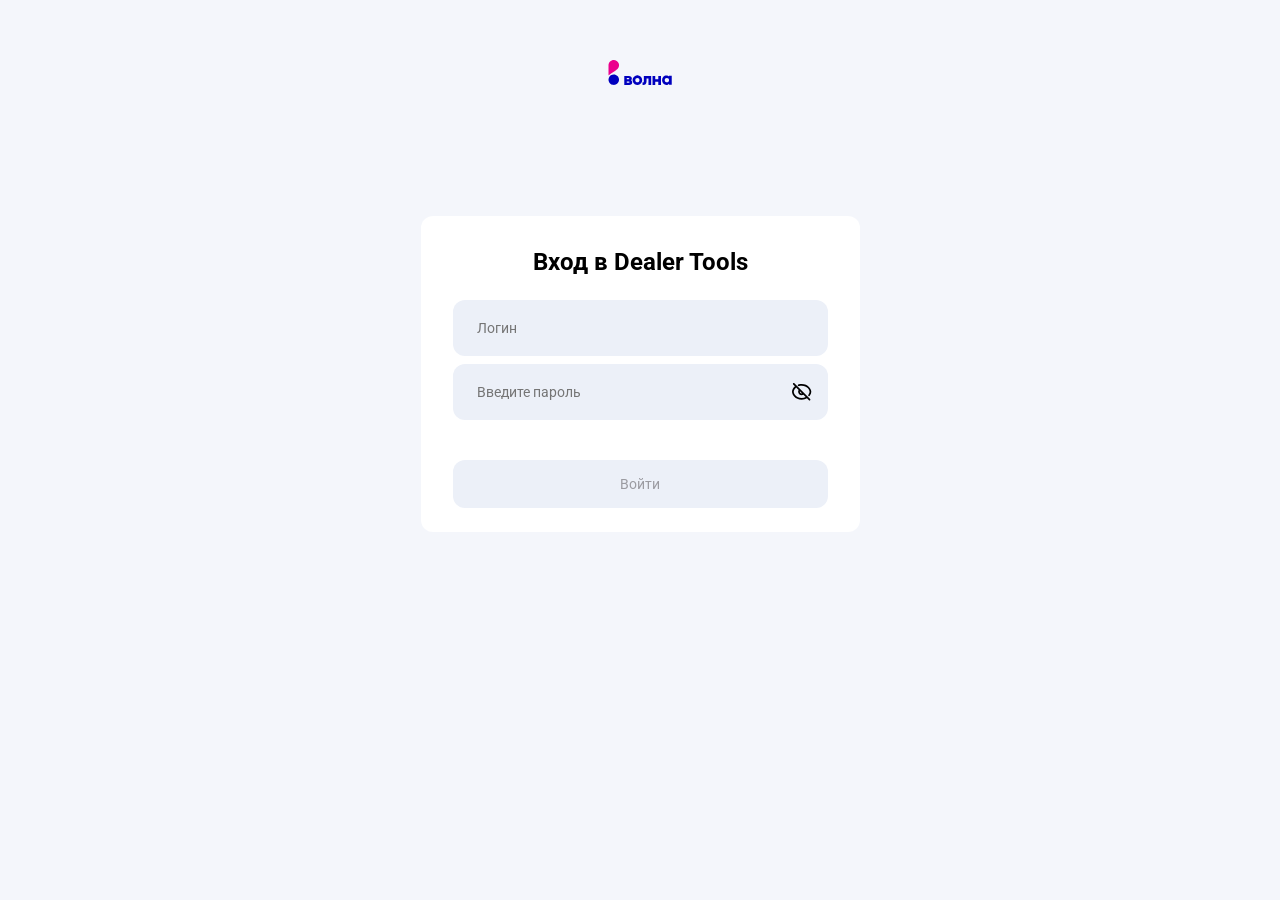
<file: волна вход/index.html>
<!DOCTYPE html>
<html lang="ru">
<head>
    <meta charset="UTF-8">
    <meta name="viewport" content="width=device-width, initial-scale=1.0">
    <title>Форма авторизации</title>
<link rel="stylesheet" href="style.css">
<link rel="stylesheet" href="allstyle.css">
</head>
<body>
    <div class="content-wrapper">
        <div class="volna">
            <svg width="81" height="32" viewBox="0 0 82 41" fill="none" xmlns="http://www.w3.org/2000/svg">
                <path d="M72.0825 25.8558C72.0647 26.2309 72.1231 26.6056 72.2542 26.9574C72.3852 27.3092 72.5862 27.6309 72.845 27.9029C73.3887 28.3941 74.0953 28.6661 74.8281 28.6661C75.5608 28.6661 76.2674 28.3941 76.8111 27.9029C77.2975 27.3317 77.5645 26.606 77.5645 25.8558C77.5645 25.1057 77.2975 24.38 76.8111 23.8088C76.2659 23.3208 75.5598 23.0509 74.8281 23.0509C74.0963 23.0509 73.3902 23.3208 72.845 23.8088C72.5862 24.0808 72.3852 24.4024 72.2542 24.7543C72.1231 25.1061 72.0647 25.4808 72.0825 25.8558ZM77.5685 21.1784V20.0935H81.028V31.6182H77.5685V30.5333C77.1397 31.0121 76.6079 31.3875 76.0132 31.6313C75.4184 31.875 74.7761 31.9808 74.1346 31.9406C73.3977 31.9465 72.6683 31.7931 71.9961 31.4911C71.324 31.189 70.725 30.7453 70.2402 30.1904C69.2009 28.9904 68.6289 27.4561 68.6289 25.8686C68.6289 24.2812 69.2009 22.7469 70.2402 21.5469C70.7226 20.9873 71.3206 20.5388 71.9928 20.2323C72.6651 19.9257 73.3958 19.7684 74.1346 19.7711C74.776 19.732 75.4179 19.8383 76.0125 20.082C76.6071 20.3257 77.139 20.7005 77.5685 21.1784Z" fill="#0000BE"/>
                <path d="M63.8041 24.5745V20.4242H67.2584V31.9489H63.8041V27.7986H59.884V31.9489H56.4297V20.4242H59.884V24.5745H63.8041Z" fill="#0000BE"/>
                <path d="M45.2843 20.3499H54.6853V31.8746H51.2309V23.6865H48.7387V27.1204C48.7387 28.8706 48.3054 30.1534 47.4388 30.9688C46.5688 31.7825 45.2997 32.0896 43.6211 31.89V28.6659C43.8268 28.7536 44.054 28.778 44.2736 28.7361C44.4933 28.6942 44.6955 28.5878 44.8544 28.4305C45.1823 27.9894 45.3355 27.4425 45.2843 26.8952V20.3499Z" fill="#0000BE"/>
                <path d="M34.3736 25.7927C34.3599 26.1537 34.42 26.5138 34.5503 26.8508C34.6805 27.1878 34.8781 27.4947 35.131 27.7527C35.6392 28.2415 36.3169 28.5145 37.022 28.5145C37.7271 28.5145 38.4048 28.2415 38.9129 27.7527C39.4031 27.2176 39.675 26.5183 39.675 25.7927C39.675 25.067 39.4031 24.3677 38.9129 23.8327C38.4035 23.3462 37.7263 23.0748 37.022 23.0748C36.3177 23.0748 35.6404 23.3462 35.131 23.8327C34.8781 24.0907 34.6805 24.3976 34.5503 24.7346C34.42 25.0716 34.3599 25.4316 34.3736 25.7927ZM41.354 30.1273C40.3542 31.1377 39.0347 31.77 37.6208 31.9163C36.2068 32.0626 34.7859 31.7139 33.6004 30.9295C32.4148 30.1452 31.5381 28.9739 31.1197 27.6153C30.7013 26.2568 30.7672 24.7952 31.3061 23.4798C31.845 22.1644 32.8235 21.0767 34.0748 20.4022C35.3261 19.7276 36.7726 19.5081 38.1677 19.781C39.5628 20.0539 40.8199 20.8023 41.7248 21.8986C42.6297 22.9949 43.1263 24.3712 43.1298 25.7927C43.1466 26.5983 42.9976 27.3988 42.6922 28.1444C42.3867 28.8901 41.9312 29.565 41.354 30.1273Z" fill="#0000BE"/>
                <path d="M23.4428 29.0854H26.0016C26.6771 29.0854 27.0251 28.7988 27.0251 28.2308C27.0251 27.6627 26.6874 27.4222 26.0016 27.4222H23.4428V29.0854ZM25.6127 23.1849H23.4428V24.7969H25.6127C26.295 24.7969 26.6362 24.5359 26.6362 24.0139C26.6362 23.4919 26.295 23.2156 25.6127 23.1849ZM28.8163 26.0405C29.298 26.278 29.6999 26.6511 29.9726 27.1138C30.2453 27.5765 30.377 28.1088 30.3515 28.6453C30.3712 29.0957 30.2895 29.5447 30.1123 29.9593C29.9352 30.3738 29.6671 30.7433 29.328 31.0403C28.5108 31.6841 27.4852 32.0047 26.4468 31.941H20.2188V20.4367H25.9811C27.0192 20.376 28.0437 20.6963 28.8623 21.3374C29.2014 21.6345 29.4695 22.0039 29.6466 22.4185C29.8238 22.833 29.9055 23.2821 29.8858 23.7324C29.9107 24.1794 29.8252 24.6256 29.6369 25.0316C29.4486 25.4377 29.1632 25.7912 28.806 26.0609" fill="#0000BE"/>
                <path d="M6.75507 8.8952e-09C4.96525 0.00135541 3.24915 0.712952 1.98356 1.97854C0.717973 3.24413 0.00636029 4.96025 0.00500488 6.75006V19.6668C0.00500488 19.6668 10.3015 12.7427 11.5195 11.5196C12.4643 10.5769 13.1082 9.37506 13.3697 8.06623C13.6311 6.7574 13.4984 5.40042 12.9883 4.16706C12.4782 2.9337 11.6136 1.8794 10.504 1.13762C9.39447 0.395842 8.08976 -6.85215e-05 6.75507 8.8952e-09Z" fill="#EB008C"/>
                <path d="M13.5001 25.1938C13.5011 26.5292 13.106 27.835 12.3647 28.9458C11.6233 30.0567 10.5692 30.9226 9.33556 31.4341C8.10194 31.9457 6.7443 32.0798 5.43444 31.8195C4.12458 31.5592 2.92136 30.9162 1.97704 29.9719C1.03272 29.0276 0.389743 27.8244 0.129454 26.5145C-0.130836 25.2046 0.0032709 23.847 0.514801 22.6134C1.02633 21.3798 1.89229 20.3256 3.00311 19.5843C4.11394 18.843 5.4197 18.4478 6.75517 18.4488C8.54362 18.4502 10.2584 19.1612 11.5231 20.4259C12.7877 21.6905 13.4988 23.4053 13.5001 25.1938Z" fill="#0000BE"/>
            </svg>
        </div>
        <div class="form-container">
            <h4>Вход в Dealer Tools</h4>
            <form action="#" method="POST">
                <div class="form-group">
                    <input type="text" id="login" placeholder="Логин" name="login" required>
                </div>
                <div class="input-group">
                    <div class="form-wrapper">
                        <input type="password" id="password" placeholder="Введите пароль" name="password" required>
                        <svg width="20" height="20" viewBox="0 0 19 17" fill="none" xmlns="http://www.w3.org/2000/svg">
                            <path fill-rule="evenodd" clip-rule="evenodd" d="M1.07741 0.244078C1.40285 -0.0813592 1.93049 -0.0813592 2.25592 0.244078L17.2559 15.2441C17.5814 15.5695 17.5814 16.0972 17.2559 16.4226C16.9305 16.748 16.4028 16.748 16.0774 16.4226L14.1955 14.5406C12.8565 15.323 11.1845 15.8333 9.16667 15.8333C6.01051 15.8333 3.71422 14.5857 2.21223 13.026C0.743383 11.5006 0 9.63606 0 8.33333C0 6.89869 0.905922 4.7402 2.76704 3.11222L1.07741 1.42259C0.751974 1.09715 0.751974 0.569515 1.07741 0.244078ZM3.94858 4.29376C2.34229 5.65397 1.66667 7.42643 1.66667 8.33333C1.66667 9.11394 2.17328 10.5827 3.41277 11.8699C4.61912 13.1226 6.48949 14.1667 9.16667 14.1667C10.6889 14.1667 11.9462 13.8294 12.9673 13.3125L10.8598 11.205C10.3636 11.4981 9.78443 11.6667 9.16659 11.6667C7.32564 11.6667 5.83326 10.1743 5.83326 8.33333C5.83326 7.71549 6.00185 7.13631 6.29492 6.6401L3.94858 4.29376ZM7.55626 7.90144C7.51949 8.03911 7.49992 8.18386 7.49992 8.33333C7.49992 9.25381 8.24612 10 9.16659 10C9.31607 10 9.46081 9.98044 9.59849 9.94366L7.55626 7.90144ZM9.16667 2.5C8.32154 2.5 7.56049 2.60398 6.8782 2.7831C6.74985 2.8168 6.6242 2.85318 6.50121 2.89206C6.06238 3.0308 5.59417 2.78753 5.45543 2.34871C5.31669 1.90988 5.55996 1.44167 5.99879 1.30293C6.148 1.25576 6.30006 1.21174 6.45498 1.17107C7.27997 0.954476 8.18349 0.833333 9.16667 0.833333C12.3228 0.833333 14.6191 2.08096 16.1211 3.64072C17.59 5.16606 18.3333 7.0306 18.3333 8.33333C18.3333 9.2924 17.9314 10.5331 17.1719 11.7036C17.072 11.8577 16.9653 12.0114 16.8517 12.164C16.5771 12.5333 16.055 12.61 15.6857 12.3353C15.3165 12.0606 15.2398 11.5386 15.5145 11.1693C15.6066 11.0454 15.693 10.9209 15.7738 10.7964C16.4104 9.8153 16.6667 8.88604 16.6667 8.33333C16.6667 7.55273 16.1601 6.08394 14.9206 4.79678C13.7142 3.54404 11.8438 2.5 9.16667 2.5Z" fill="black"/>
                        </svg>
                    </div>
                </div>
                <div class="button-container">
                    <button type="submit">Войти</button>
                </div>
            </form>
        </div>
    </div>
</body>
</html>
</file>
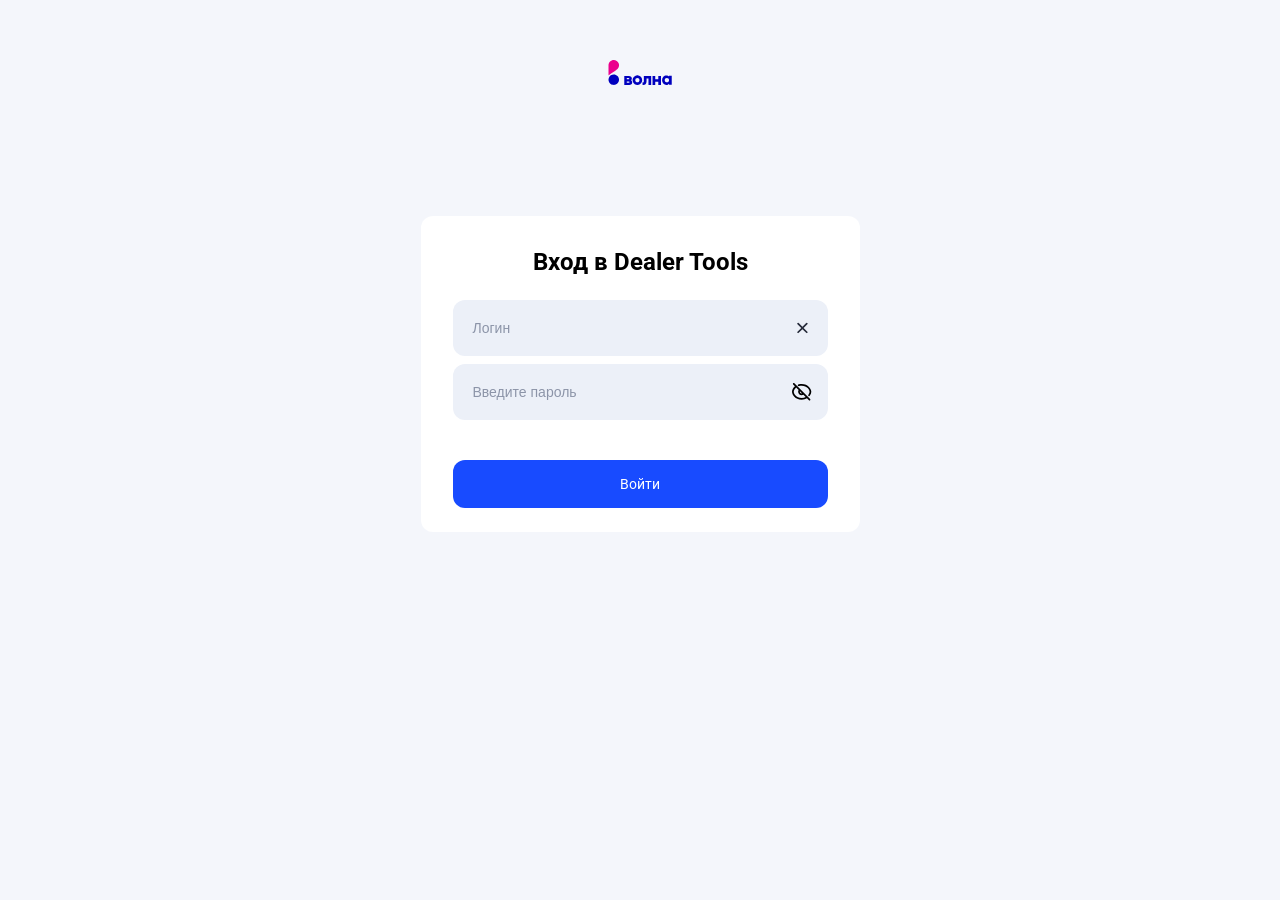
<file: волна вход/index2.html>
<!DOCTYPE html>
<html lang="ru">
<head>
    <meta charset="UTF-8">
    <meta name="viewport" content="width=device-width, initial-scale=1.0">
    <title>Форма авторизации</title>
    <link rel="stylesheet" href="style2.css">
    <link rel="stylesheet" href="allstyle.css">
</head>
<body>
 <div class="content-wrapper">
    <div class="volna">
    <svg width="81" height="32" viewBox="0 0 82 41" fill="none" xmlns="http://www.w3.org/2000/svg">
        <path d="M72.0825 25.8558C72.0647 26.2309 72.1231 26.6056 72.2542 26.9574C72.3852 27.3092 72.5862 27.6309 72.845 27.9029C73.3887 28.3941 74.0953 28.6661 74.8281 28.6661C75.5608 28.6661 76.2674 28.3941 76.8111 27.9029C77.2975 27.3317 77.5645 26.606 77.5645 25.8558C77.5645 25.1057 77.2975 24.38 76.8111 23.8088C76.2659 23.3208 75.5598 23.0509 74.8281 23.0509C74.0963 23.0509 73.3902 23.3208 72.845 23.8088C72.5862 24.0808 72.3852 24.4024 72.2542 24.7543C72.1231 25.1061 72.0647 25.4808 72.0825 25.8558ZM77.5685 21.1784V20.0935H81.028V31.6182H77.5685V30.5333C77.1397 31.0121 76.6079 31.3875 76.0132 31.6313C75.4184 31.875 74.7761 31.9808 74.1346 31.9406C73.3977 31.9465 72.6683 31.7931 71.9961 31.4911C71.324 31.189 70.725 30.7453 70.2402 30.1904C69.2009 28.9904 68.6289 27.4561 68.6289 25.8686C68.6289 24.2812 69.2009 22.7469 70.2402 21.5469C70.7226 20.9873 71.3206 20.5388 71.9928 20.2323C72.6651 19.9257 73.3958 19.7684 74.1346 19.7711C74.776 19.732 75.4179 19.8383 76.0125 20.082C76.6071 20.3257 77.139 20.7005 77.5685 21.1784Z" fill="#0000BE"/>
        <path d="M63.8041 24.5745V20.4242H67.2584V31.9489H63.8041V27.7986H59.884V31.9489H56.4297V20.4242H59.884V24.5745H63.8041Z" fill="#0000BE"/>
        <path d="M45.2843 20.3499H54.6853V31.8746H51.2309V23.6865H48.7387V27.1204C48.7387 28.8706 48.3054 30.1534 47.4388 30.9688C46.5688 31.7825 45.2997 32.0896 43.6211 31.89V28.6659C43.8268 28.7536 44.054 28.778 44.2736 28.7361C44.4933 28.6942 44.6955 28.5878 44.8544 28.4305C45.1823 27.9894 45.3355 27.4425 45.2843 26.8952V20.3499Z" fill="#0000BE"/>
        <path d="M34.3736 25.7927C34.3599 26.1537 34.42 26.5138 34.5503 26.8508C34.6805 27.1878 34.8781 27.4947 35.131 27.7527C35.6392 28.2415 36.3169 28.5145 37.022 28.5145C37.7271 28.5145 38.4048 28.2415 38.9129 27.7527C39.4031 27.2176 39.675 26.5183 39.675 25.7927C39.675 25.067 39.4031 24.3677 38.9129 23.8327C38.4035 23.3462 37.7263 23.0748 37.022 23.0748C36.3177 23.0748 35.6404 23.3462 35.131 23.8327C34.8781 24.0907 34.6805 24.3976 34.5503 24.7346C34.42 25.0716 34.3599 25.4316 34.3736 25.7927ZM41.354 30.1273C40.3542 31.1377 39.0347 31.77 37.6208 31.9163C36.2068 32.0626 34.7859 31.7139 33.6004 30.9295C32.4148 30.1452 31.5381 28.9739 31.1197 27.6153C30.7013 26.2568 30.7672 24.7952 31.3061 23.4798C31.845 22.1644 32.8235 21.0767 34.0748 20.4022C35.3261 19.7276 36.7726 19.5081 38.1677 19.781C39.5628 20.0539 40.8199 20.8023 41.7248 21.8986C42.6297 22.9949 43.1263 24.3712 43.1298 25.7927C43.1466 26.5983 42.9976 27.3988 42.6922 28.1444C42.3867 28.8901 41.9312 29.565 41.354 30.1273Z" fill="#0000BE"/>
        <path d="M23.4428 29.0854H26.0016C26.6771 29.0854 27.0251 28.7988 27.0251 28.2308C27.0251 27.6627 26.6874 27.4222 26.0016 27.4222H23.4428V29.0854ZM25.6127 23.1849H23.4428V24.7969H25.6127C26.295 24.7969 26.6362 24.5359 26.6362 24.0139C26.6362 23.4919 26.295 23.2156 25.6127 23.1849ZM28.8163 26.0405C29.298 26.278 29.6999 26.6511 29.9726 27.1138C30.2453 27.5765 30.377 28.1088 30.3515 28.6453C30.3712 29.0957 30.2895 29.5447 30.1123 29.9593C29.9352 30.3738 29.6671 30.7433 29.328 31.0403C28.5108 31.6841 27.4852 32.0047 26.4468 31.941H20.2188V20.4367H25.9811C27.0192 20.376 28.0437 20.6963 28.8623 21.3374C29.2014 21.6345 29.4695 22.0039 29.6466 22.4185C29.8238 22.833 29.9055 23.2821 29.8858 23.7324C29.9107 24.1794 29.8252 24.6256 29.6369 25.0316C29.4486 25.4377 29.1632 25.7912 28.806 26.0609" fill="#0000BE"/>
        <path d="M6.75507 8.8952e-09C4.96525 0.00135541 3.24915 0.712952 1.98356 1.97854C0.717973 3.24413 0.00636029 4.96025 0.00500488 6.75006V19.6668C0.00500488 19.6668 10.3015 12.7427 11.5195 11.5196C12.4643 10.5769 13.1082 9.37506 13.3697 8.06623C13.6311 6.7574 13.4984 5.40042 12.9883 4.16706C12.4782 2.9337 11.6136 1.8794 10.504 1.13762C9.39447 0.395842 8.08976 -6.85215e-05 6.75507 8.8952e-09Z" fill="#EB008C"/>
        <path d="M13.5001 25.1938C13.5011 26.5292 13.106 27.835 12.3647 28.9458C11.6233 30.0567 10.5692 30.9226 9.33556 31.4341C8.10194 31.9457 6.7443 32.0798 5.43444 31.8195C4.12458 31.5592 2.92136 30.9162 1.97704 29.9719C1.03272 29.0276 0.389743 27.8244 0.129454 26.5145C-0.130836 25.2046 0.0032709 23.847 0.514801 22.6134C1.02633 21.3798 1.89229 20.3256 3.00311 19.5843C4.11394 18.843 5.4197 18.4478 6.75517 18.4488C8.54362 18.4502 10.2584 19.1612 11.5231 20.4259C12.7877 21.6905 13.4988 23.4053 13.5001 25.1938Z" fill="#0000BE"/>
        </svg>
    </div>     
    <div class="form-container">
        <h4>Вход в Dealer Tools</h4>
        <form action="#" method="POST">
            <div class="form-group">
                <div class="form-wrapper1">
                <input type="text" id="login">
                <label for="login">Логин</label>
                <svg width="11" height="11" viewBox="0 0 11 11" fill="none" xmlns="http://www.w3.org/2000/svg">
<path fill-rule="evenodd" clip-rule="evenodd" d="M5.4299 6.63205L9.65778 10.8599L10.8599 9.65785L6.63198 5.42997L10.8599 1.2021L9.65777 1.46961e-05L5.4299 4.22789L1.202 -5.44185e-06L-7.71325e-05 1.20208L4.22782 5.42997L-8.58164e-05 9.65788L1.202 10.86L5.4299 6.63205Z" fill="#282D3C"/>
</svg>
</div>
            </div>
             <div class="input-group">
                <div class="form-wrapper2">
                    <input type="text" id="login">
                    <label for="login">Введите пароль</label>
                        <svg width="19" height="17" viewBox="0 0 19 17" fill="none" xmlns="http://www.w3.org/2000/svg">
                            <path fill-rule="evenodd" clip-rule="evenodd" d="M1.07741 0.244078C1.40285 -0.0813592 1.93049 -0.0813592 2.25592 0.244078L17.2559 15.2441C17.5814 15.5695 17.5814 16.0972 17.2559 16.4226C16.9305 16.748 16.4028 16.748 16.0774 16.4226L14.1955 14.5406C12.8565 15.323 11.1845 15.8333 9.16667 15.8333C6.01051 15.8333 3.71422 14.5857 2.21223 13.026C0.743383 11.5006 0 9.63606 0 8.33333C0 6.89869 0.905922 4.7402 2.76704 3.11222L1.07741 1.42259C0.751974 1.09715 0.751974 0.569515 1.07741 0.244078ZM3.94858 4.29376C2.34229 5.65397 1.66667 7.42643 1.66667 8.33333C1.66667 9.11394 2.17328 10.5827 3.41277 11.8699C4.61912 13.1226 6.48949 14.1667 9.16667 14.1667C10.6889 14.1667 11.9462 13.8294 12.9673 13.3125L10.8598 11.205C10.3636 11.4981 9.78443 11.6667 9.16659 11.6667C7.32564 11.6667 5.83326 10.1743 5.83326 8.33333C5.83326 7.71549 6.00185 7.13631 6.29492 6.6401L3.94858 4.29376ZM7.55626 7.90144C7.51949 8.03911 7.49992 8.18386 7.49992 8.33333C7.49992 9.25381 8.24612 10 9.16659 10C9.31607 10 9.46081 9.98044 9.59849 9.94366L7.55626 7.90144ZM9.16667 2.5C8.32154 2.5 7.56049 2.60398 6.8782 2.7831C6.74985 2.8168 6.6242 2.85318 6.50121 2.89206C6.06238 3.0308 5.59417 2.78753 5.45543 2.34871C5.31669 1.90988 5.55996 1.44167 5.99879 1.30293C6.148 1.25576 6.30006 1.21174 6.45498 1.17107C7.27997 0.954476 8.18349 0.833333 9.16667 0.833333C12.3228 0.833333 14.6191 2.08096 16.1211 3.64072C17.59 5.16606 18.3333 7.0306 18.3333 8.33333C18.3333 9.2924 17.9314 10.5331 17.1719 11.7036C17.072 11.8577 16.9653 12.0114 16.8517 12.164C16.5771 12.5333 16.055 12.61 15.6857 12.3353C15.3165 12.0606 15.2398 11.5386 15.5145 11.1693C15.6066 11.0454 15.693 10.9209 15.7738 10.7964C16.4104 9.8153 16.6667 8.88604 16.6667 8.33333C16.6667 7.55273 16.1601 6.08394 14.9206 4.79678C13.7142 3.54404 11.8438 2.5 9.16667 2.5Z" fill="black"/>
                            </svg>
                    
             </div>
            </div>
            <div class="button-container">
                <button type="submit">Войти</button>
            </div>
        </form>
        
    </div>
</div>
</file>
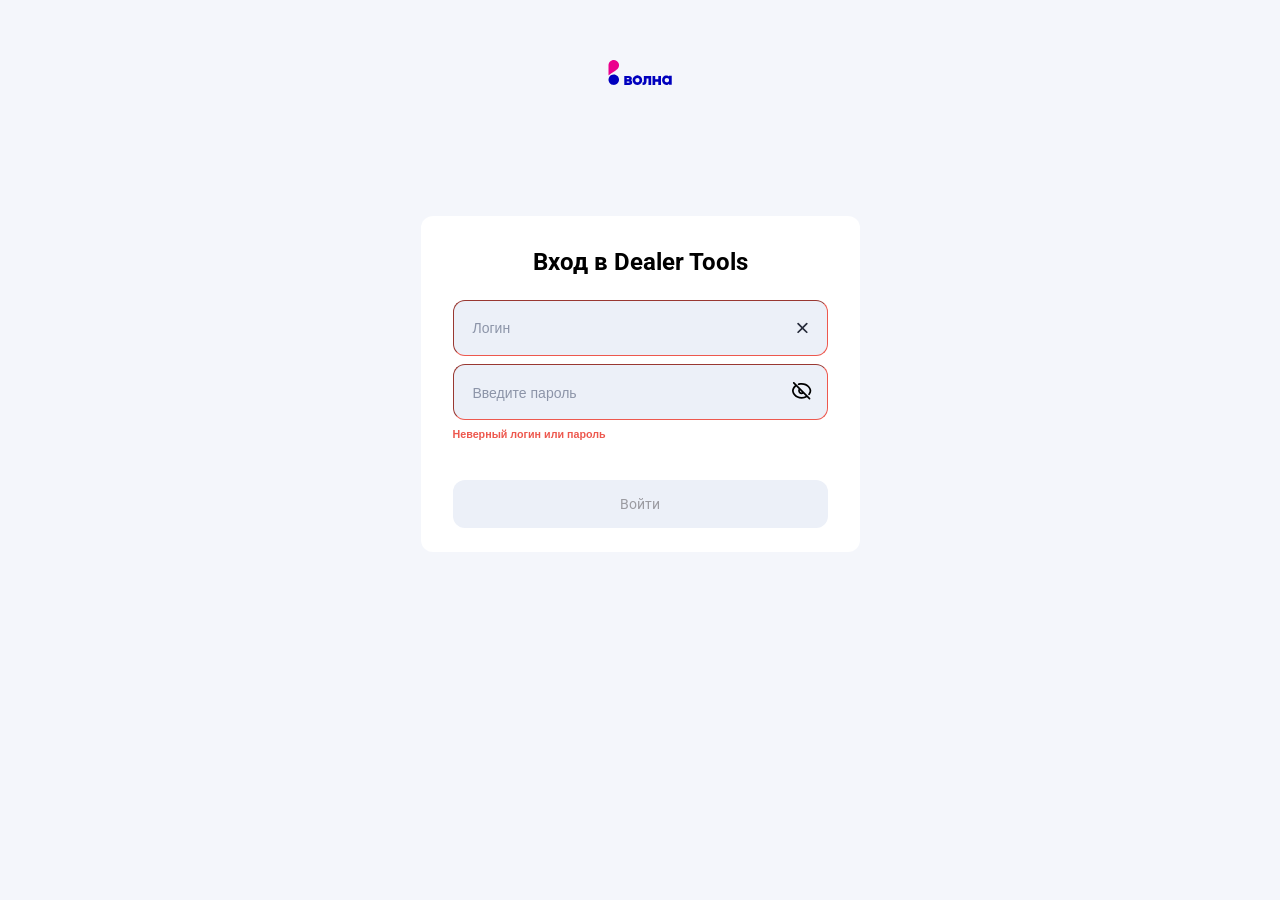
<file: волна вход/index3.html>
<!DOCTYPE html>
<html lang="ru">
<head>
    <meta charset="UTF-8">
    <meta name="viewport" content="width=device-width, initial-scale=1.0">
    <title>Форма авторизации</title>
        <link rel="stylesheet" href="style3.css">
        <link rel="stylesheet" href="allstyle.css">
</style>
</head>
<body>
    <div class="content-wrapper">
    <div class="volna">
    <svg width="81" height="32" viewBox="0 0 82 41" fill="none" xmlns="http://www.w3.org/2000/svg">
        <path d="M72.0825 25.8558C72.0647 26.2309 72.1231 26.6056 72.2542 26.9574C72.3852 27.3092 72.5862 27.6309 72.845 27.9029C73.3887 28.3941 74.0953 28.6661 74.8281 28.6661C75.5608 28.6661 76.2674 28.3941 76.8111 27.9029C77.2975 27.3317 77.5645 26.606 77.5645 25.8558C77.5645 25.1057 77.2975 24.38 76.8111 23.8088C76.2659 23.3208 75.5598 23.0509 74.8281 23.0509C74.0963 23.0509 73.3902 23.3208 72.845 23.8088C72.5862 24.0808 72.3852 24.4024 72.2542 24.7543C72.1231 25.1061 72.0647 25.4808 72.0825 25.8558ZM77.5685 21.1784V20.0935H81.028V31.6182H77.5685V30.5333C77.1397 31.0121 76.6079 31.3875 76.0132 31.6313C75.4184 31.875 74.7761 31.9808 74.1346 31.9406C73.3977 31.9465 72.6683 31.7931 71.9961 31.4911C71.324 31.189 70.725 30.7453 70.2402 30.1904C69.2009 28.9904 68.6289 27.4561 68.6289 25.8686C68.6289 24.2812 69.2009 22.7469 70.2402 21.5469C70.7226 20.9873 71.3206 20.5388 71.9928 20.2323C72.6651 19.9257 73.3958 19.7684 74.1346 19.7711C74.776 19.732 75.4179 19.8383 76.0125 20.082C76.6071 20.3257 77.139 20.7005 77.5685 21.1784Z" fill="#0000BE"/>
        <path d="M63.8041 24.5745V20.4242H67.2584V31.9489H63.8041V27.7986H59.884V31.9489H56.4297V20.4242H59.884V24.5745H63.8041Z" fill="#0000BE"/>
        <path d="M45.2843 20.3499H54.6853V31.8746H51.2309V23.6865H48.7387V27.1204C48.7387 28.8706 48.3054 30.1534 47.4388 30.9688C46.5688 31.7825 45.2997 32.0896 43.6211 31.89V28.6659C43.8268 28.7536 44.054 28.778 44.2736 28.7361C44.4933 28.6942 44.6955 28.5878 44.8544 28.4305C45.1823 27.9894 45.3355 27.4425 45.2843 26.8952V20.3499Z" fill="#0000BE"/>
        <path d="M34.3736 25.7927C34.3599 26.1537 34.42 26.5138 34.5503 26.8508C34.6805 27.1878 34.8781 27.4947 35.131 27.7527C35.6392 28.2415 36.3169 28.5145 37.022 28.5145C37.7271 28.5145 38.4048 28.2415 38.9129 27.7527C39.4031 27.2176 39.675 26.5183 39.675 25.7927C39.675 25.067 39.4031 24.3677 38.9129 23.8327C38.4035 23.3462 37.7263 23.0748 37.022 23.0748C36.3177 23.0748 35.6404 23.3462 35.131 23.8327C34.8781 24.0907 34.6805 24.3976 34.5503 24.7346C34.42 25.0716 34.3599 25.4316 34.3736 25.7927ZM41.354 30.1273C40.3542 31.1377 39.0347 31.77 37.6208 31.9163C36.2068 32.0626 34.7859 31.7139 33.6004 30.9295C32.4148 30.1452 31.5381 28.9739 31.1197 27.6153C30.7013 26.2568 30.7672 24.7952 31.3061 23.4798C31.845 22.1644 32.8235 21.0767 34.0748 20.4022C35.3261 19.7276 36.7726 19.5081 38.1677 19.781C39.5628 20.0539 40.8199 20.8023 41.7248 21.8986C42.6297 22.9949 43.1263 24.3712 43.1298 25.7927C43.1466 26.5983 42.9976 27.3988 42.6922 28.1444C42.3867 28.8901 41.9312 29.565 41.354 30.1273Z" fill="#0000BE"/>
        <path d="M23.4428 29.0854H26.0016C26.6771 29.0854 27.0251 28.7988 27.0251 28.2308C27.0251 27.6627 26.6874 27.4222 26.0016 27.4222H23.4428V29.0854ZM25.6127 23.1849H23.4428V24.7969H25.6127C26.295 24.7969 26.6362 24.5359 26.6362 24.0139C26.6362 23.4919 26.295 23.2156 25.6127 23.1849ZM28.8163 26.0405C29.298 26.278 29.6999 26.6511 29.9726 27.1138C30.2453 27.5765 30.377 28.1088 30.3515 28.6453C30.3712 29.0957 30.2895 29.5447 30.1123 29.9593C29.9352 30.3738 29.6671 30.7433 29.328 31.0403C28.5108 31.6841 27.4852 32.0047 26.4468 31.941H20.2188V20.4367H25.9811C27.0192 20.376 28.0437 20.6963 28.8623 21.3374C29.2014 21.6345 29.4695 22.0039 29.6466 22.4185C29.8238 22.833 29.9055 23.2821 29.8858 23.7324C29.9107 24.1794 29.8252 24.6256 29.6369 25.0316C29.4486 25.4377 29.1632 25.7912 28.806 26.0609" fill="#0000BE"/>
        <path d="M6.75507 8.8952e-09C4.96525 0.00135541 3.24915 0.712952 1.98356 1.97854C0.717973 3.24413 0.00636029 4.96025 0.00500488 6.75006V19.6668C0.00500488 19.6668 10.3015 12.7427 11.5195 11.5196C12.4643 10.5769 13.1082 9.37506 13.3697 8.06623C13.6311 6.7574 13.4984 5.40042 12.9883 4.16706C12.4782 2.9337 11.6136 1.8794 10.504 1.13762C9.39447 0.395842 8.08976 -6.85215e-05 6.75507 8.8952e-09Z" fill="#EB008C"/>
        <path d="M13.5001 25.1938C13.5011 26.5292 13.106 27.835 12.3647 28.9458C11.6233 30.0567 10.5692 30.9226 9.33556 31.4341C8.10194 31.9457 6.7443 32.0798 5.43444 31.8195C4.12458 31.5592 2.92136 30.9162 1.97704 29.9719C1.03272 29.0276 0.389743 27.8244 0.129454 26.5145C-0.130836 25.2046 0.0032709 23.847 0.514801 22.6134C1.02633 21.3798 1.89229 20.3256 3.00311 19.5843C4.11394 18.843 5.4197 18.4478 6.75517 18.4488C8.54362 18.4502 10.2584 19.1612 11.5231 20.4259C12.7877 21.6905 13.4988 23.4053 13.5001 25.1938Z" fill="#0000BE"/>
        </svg>
    </div>     
    <div class="form-container">
        <h4>Вход в Dealer Tools</h4>
        <form action="#" method="POST">
            <div class="form-group">
                <div class="form-wrapper1">
                <input type="text" id="login">
    <label for="login">Логин</label>
                <svg width="11" height="11" viewBox="0 0 11 11" fill="none" xmlns="http://www.w3.org/2000/svg">
<path fill-rule="evenodd" clip-rule="evenodd" d="M5.4299 6.63205L9.65778 10.8599L10.8599 9.65785L6.63198 5.42997L10.8599 1.2021L9.65777 1.46961e-05L5.4299 4.22789L1.202 -5.44185e-06L-7.71325e-05 1.20208L4.22782 5.42997L-8.58164e-05 9.65788L1.202 10.86L5.4299 6.63205Z" fill="#282D3C"/>
                </svg>
</div>
    </div>
             <div class="input-group">
                <div class="form-wrapper2">
                    <input type="text" id="login">
                    <label for="login">Введите пароль</label>
    <div class="error">
        <h6 style="margin: 0;">Неверный логин или пароль</h6>
    </div>
                        <svg width="19" height="17" viewBox="0 0 19 17" fill="none" xmlns="http://www.w3.org/2000/svg">
                            <path fill-rule="evenodd" clip-rule="evenodd" d="M1.07741 0.244078C1.40285 -0.0813592 1.93049 -0.0813592 2.25592 0.244078L17.2559 15.2441C17.5814 15.5695 17.5814 16.0972 17.2559 16.4226C16.9305 16.748 16.4028 16.748 16.0774 16.4226L14.1955 14.5406C12.8565 15.323 11.1845 15.8333 9.16667 15.8333C6.01051 15.8333 3.71422 14.5857 2.21223 13.026C0.743383 11.5006 0 9.63606 0 8.33333C0 6.89869 0.905922 4.7402 2.76704 3.11222L1.07741 1.42259C0.751974 1.09715 0.751974 0.569515 1.07741 0.244078ZM3.94858 4.29376C2.34229 5.65397 1.66667 7.42643 1.66667 8.33333C1.66667 9.11394 2.17328 10.5827 3.41277 11.8699C4.61912 13.1226 6.48949 14.1667 9.16667 14.1667C10.6889 14.1667 11.9462 13.8294 12.9673 13.3125L10.8598 11.205C10.3636 11.4981 9.78443 11.6667 9.16659 11.6667C7.32564 11.6667 5.83326 10.1743 5.83326 8.33333C5.83326 7.71549 6.00185 7.13631 6.29492 6.6401L3.94858 4.29376ZM7.55626 7.90144C7.51949 8.03911 7.49992 8.18386 7.49992 8.33333C7.49992 9.25381 8.24612 10 9.16659 10C9.31607 10 9.46081 9.98044 9.59849 9.94366L7.55626 7.90144ZM9.16667 2.5C8.32154 2.5 7.56049 2.60398 6.8782 2.7831C6.74985 2.8168 6.6242 2.85318 6.50121 2.89206C6.06238 3.0308 5.59417 2.78753 5.45543 2.34871C5.31669 1.90988 5.55996 1.44167 5.99879 1.30293C6.148 1.25576 6.30006 1.21174 6.45498 1.17107C7.27997 0.954476 8.18349 0.833333 9.16667 0.833333C12.3228 0.833333 14.6191 2.08096 16.1211 3.64072C17.59 5.16606 18.3333 7.0306 18.3333 8.33333C18.3333 9.2924 17.9314 10.5331 17.1719 11.7036C17.072 11.8577 16.9653 12.0114 16.8517 12.164C16.5771 12.5333 16.055 12.61 15.6857 12.3353C15.3165 12.0606 15.2398 11.5386 15.5145 11.1693C15.6066 11.0454 15.693 10.9209 15.7738 10.7964C16.4104 9.8153 16.6667 8.88604 16.6667 8.33333C16.6667 7.55273 16.1601 6.08394 14.9206 4.79678C13.7142 3.54404 11.8438 2.5 9.16667 2.5Z" fill="black"/>
                            </svg>
             </div>
            </div>
            <div class="button-container">
                <button type="submit">Войти</button>
            </div>
        </form>
    </div>
</div>
</file>
<file: волна вход/style.css>
.form-container {
     height: 316px;
}
        input {
            border: none;
            background-color: #ECF0F8;
            color: #9B9BA1;
        }
        .button-container {
            margin-top: 32px;
        }
        button {
            background-color: #ECF0F8;
            color: #9B9BA1;
        }
    .form-wrapper svg {
            right: 1rem;
            width: 20px;
            height: 20px;
            top: 50%;
    }
</file>
<file: волна вход/allstyle.css>
@import url('https://fonts.googleapis.com/css2?family=Roboto:ital,wght@0,100..900;1,100..900&display=swap'); 
        * {
            margin: 0;
            padding: 0;
            box-sizing: border-box;
        }  
        body {
            font-family: Arial, sans-serif;
            background-color: #F4F6FB;
            min-height: 100vh;
            display: flex;
            justify-content: center;
            align-items: flex-start;
        }
    .content-wrapper {
            display: flex;
            flex-direction: column;
            align-items: center;
            margin-top: 60px; 
        }
    .volna {
            margin-bottom: 120px; 
        }
    .form-container {
            width: 439px;
            background: white;
            border-radius: 12px;
            box-sizing: border-box;
            display: flex;
            flex-direction: column;
            padding: 32px;
        }
    h4 {
            text-align: center;
            margin-top: 0;
            margin-bottom: 24px;
            font-size: 24px;
            font-family: "Roboto", sans-serif;
        }
    form {
            flex: 1;
            display: flex;
            flex-direction: column;
            align-items: center;
        }
    .form-group {
            margin-bottom: 8px;
            width: 375px;
        }
    .input-group {
            width: 375px;
            margin-bottom: 8px;
        }
    input {
            width: 375px;
            height: 56px;
            padding: 24px;
            border-radius: 12px;
            font-size: 14px;
            box-sizing: border-box;
            display: block;
            font-family: "Roboto", sans-serif;
        }
    .button-container {
            text-align: center;
        }
    button {
            width: 375px;
            height: 48px;
            padding: 10px 20px;
            border: none;
            border-radius: 12px;
            font-size: 14px;
            cursor: pointer;
            display: inline-block;
            font-family: "Roboto", sans-serif;
        }
    .form-wrapper, .form-wrapper1 {
        position: relative;
        width: 100%;
        }
    .form-wrapper input, .form-wrapper1 input, .form-wrapper2 input {
        padding-right: 50px;
    }
    .form-wrapper svg, .form-wrapper1 svg, .form-wrapper2 svg {
        position: absolute;
        transform: translateY(-50%);
        pointer-events: none;
        transition: stroke 0.2s, fill 0.2s;
    }
    .form-wrapper2 svg {
        width: 20px;
        height: 20px;
    }
   .form-wrapper1 input:focus + label, .form-wrapper2 input:focus + label {
        top: 8px;
        font-size: 12px;
    }
    .form-wrapper1 label {
        position: absolute;
        left: 20px;
        top: 40%;
        transform: translateY(-10%);
        color: #8C94A8;
        font-size: 14px;
        pointer-events: none;
        transition: all 0.3s;
    }
  .form-wrapper2 label {
        position: absolute;
        left: 20px;
        transform: translateY(-10%);
        color: #8C94A8;
        font-size: 14px;
        pointer-events: none;
        transition: all 0.3s;
    }
</file>
<file: волна вход/style2.css>
.form-container {
     height: 316px;
}
input {
    border: none;
    background-color: #ECF0F8;
    }
.form-wrapper1 input:focus + label {
    top: 8px;
    font-size: 12px;
    }
.button-container {
    margin-top: 32px;
    }
button {
    background-color: #184BFF;
    color: white;
    }
    .form-wrapper1 svg {
        right: 20px;
        width: 11px;
        height: 11px;
        top: 50%;
    }
    .form-wrapper2 {
        position: relative;
        width: 100%;
    }
    .form-wrapper2 svg {
        right: 16px;
        top: 50%;
    }
    .form-wrapper2 label {
        top: 40%;
    }
</file>
<file: волна вход/style3.css>
.form-container {
     height: 336px;
}
input {
    border-color: #ED584E;
    border-width: 1.5px;
    background-color: #ECF0F8;
}
.form-wrapper1 input:focus + label {
    top: 8px;
    font-size: 12px;
}
button {
    background-color: #007bff;
    background-color: #ECF0F8;
    color: #9B9BA1;
    margin-top: 32px;
}
.form-wrapper1 svg {
    right: 20px;
    width: 11px;
    height: 11px;
    top: 50%;
}
.form-wrapper2 {
    position: relative;
    width: 100%;
}
.form-wrapper2 svg {
    right: 16px;
    top: 35%;
}
.error {
    margin-top: 8px;
    color: #ED584E;
}
.form-wrapper2 label {
    top: 30%;
}
</file>
